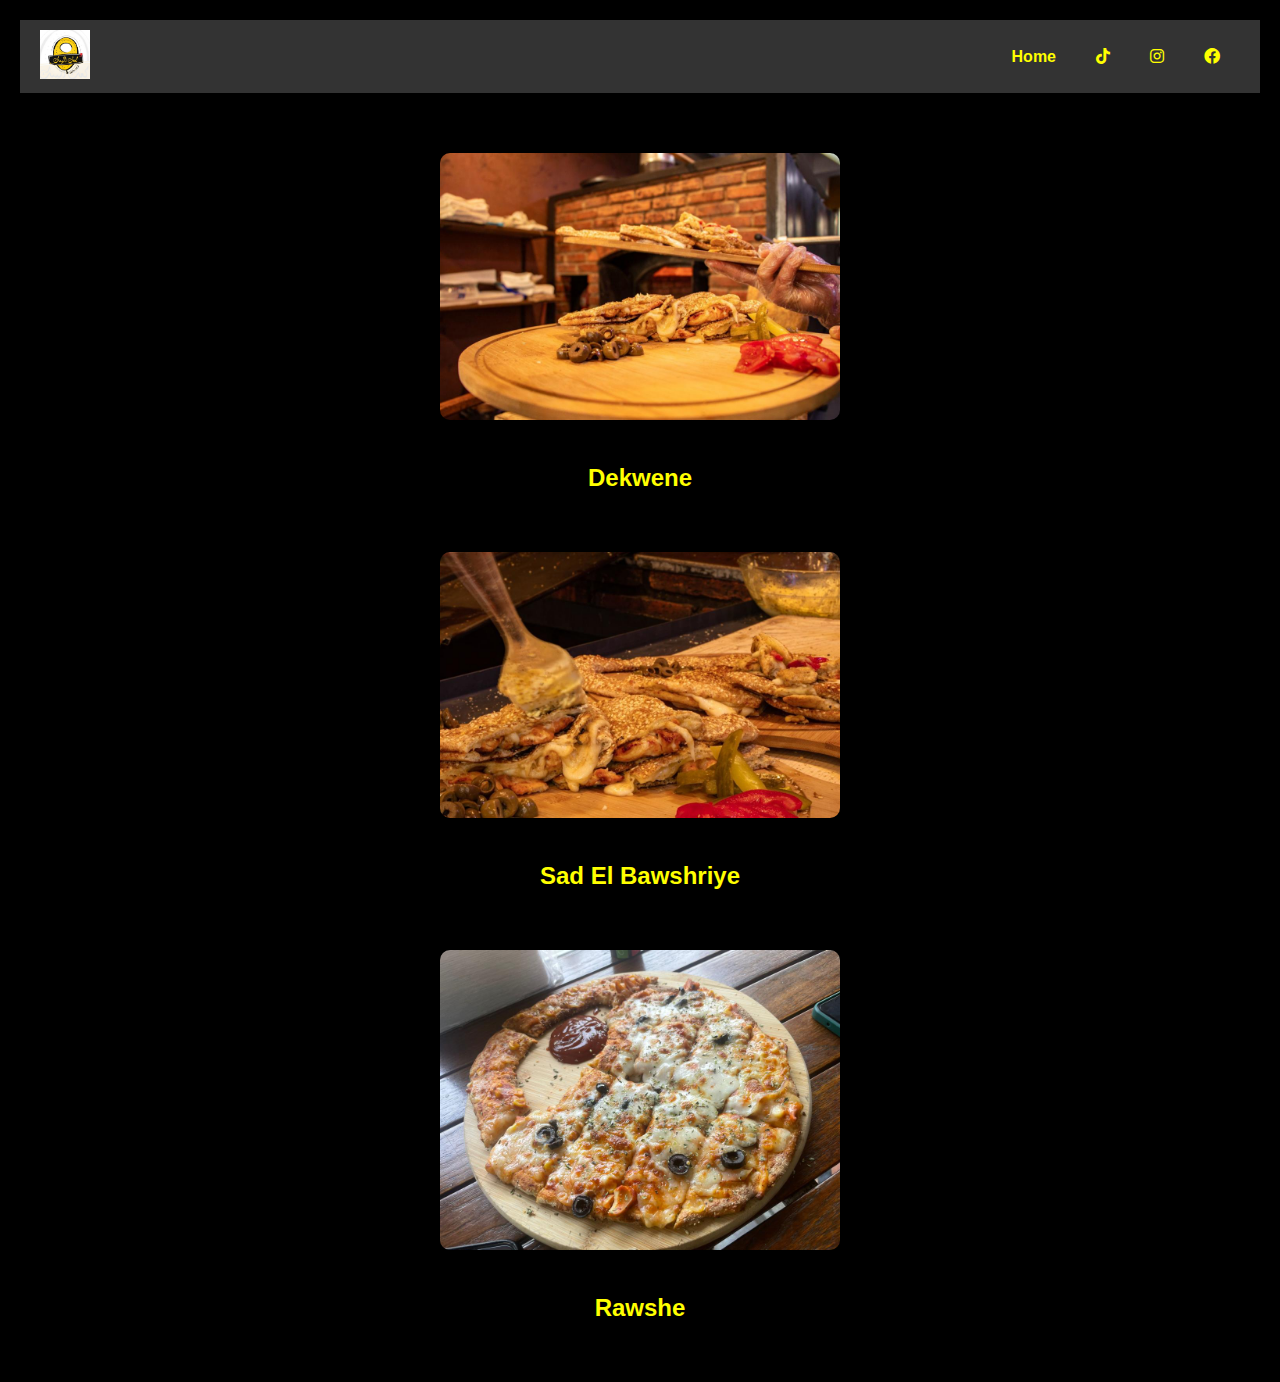
<file: index.html>
<!DOCTYPE html>
<html lang="en">

<head>
    <meta charset="UTF-8">
    <meta<head>
        <meta name="viewport" content="width=device-width, initial-scale=1.0">

        <!-- Other meta tags and stylesheets -->
        <link rel="stylesheet" href="https://cdn.jsdelivr.net/npm/@fortawesome/fontawesome-free@6.0.0/css/all.min.css" integrity="your-updated-integrity-value" crossorigin="anonymous" referrerpolicy="no-referrer" />
    </head>
     
    
  
    <link rel="stylesheet" href="styles.css">
</head>

<body>

    <header>
        <nav>
            <div class="logo">
                <img src="images/logoo.jpeg" alt="Kaak el beik Logo">
            </div>
             
            <ul>
                <li><a href="index.html">Home</a></li>
                <!-- <li><a href="about.html">About</a></li>
                <li><a href="contact.html">Contact Us</a></li> -->
                <li><a href="#" target="_blank"><i class="fab fa-tiktok"></i></a></li>
                <li><a href="https://www.instagram.com/kaak_elbeik/?igshid=OGQ5ZDc2ODk2ZA%3D%3D" target="_blank"><i class="fab fa-instagram"></i></a></li>
                <li><a href="https://www.facebook.com/profile.php?id=100088150121923&mibextid=LQQJ4d" target="_blank"><i class="fab fa-facebook"></i></a></li>
            </ul>
        </nav>
    </header>

    <main>
        <div class="branch">
            <a href="https://hndtrading007.wixstudio.io/kaake-beik">
                <img src="images/branch1.jpeg" alt="Branch 1">
                <h2>Dekwene </h2>
            </a>
        </div>

        <div class="branch">
            <a href="https://hndtrading007.wixstudio.io/kaake-beik">
                <img src="images/branch2.jpeg" alt="Branch 2">
                <h2>Sad El Bawshriye </h2>
            </a>
        </div>

        <div class="branch">
            <a href="https://hndtrading007.wixstudio.io/kaake-br2">
                <img src="images/brnch1.jpeg" alt="Branch 3">
                <h2>Rawshe</h2>
            </a>
        </div>
    </main>

</body>

</html>
</file>
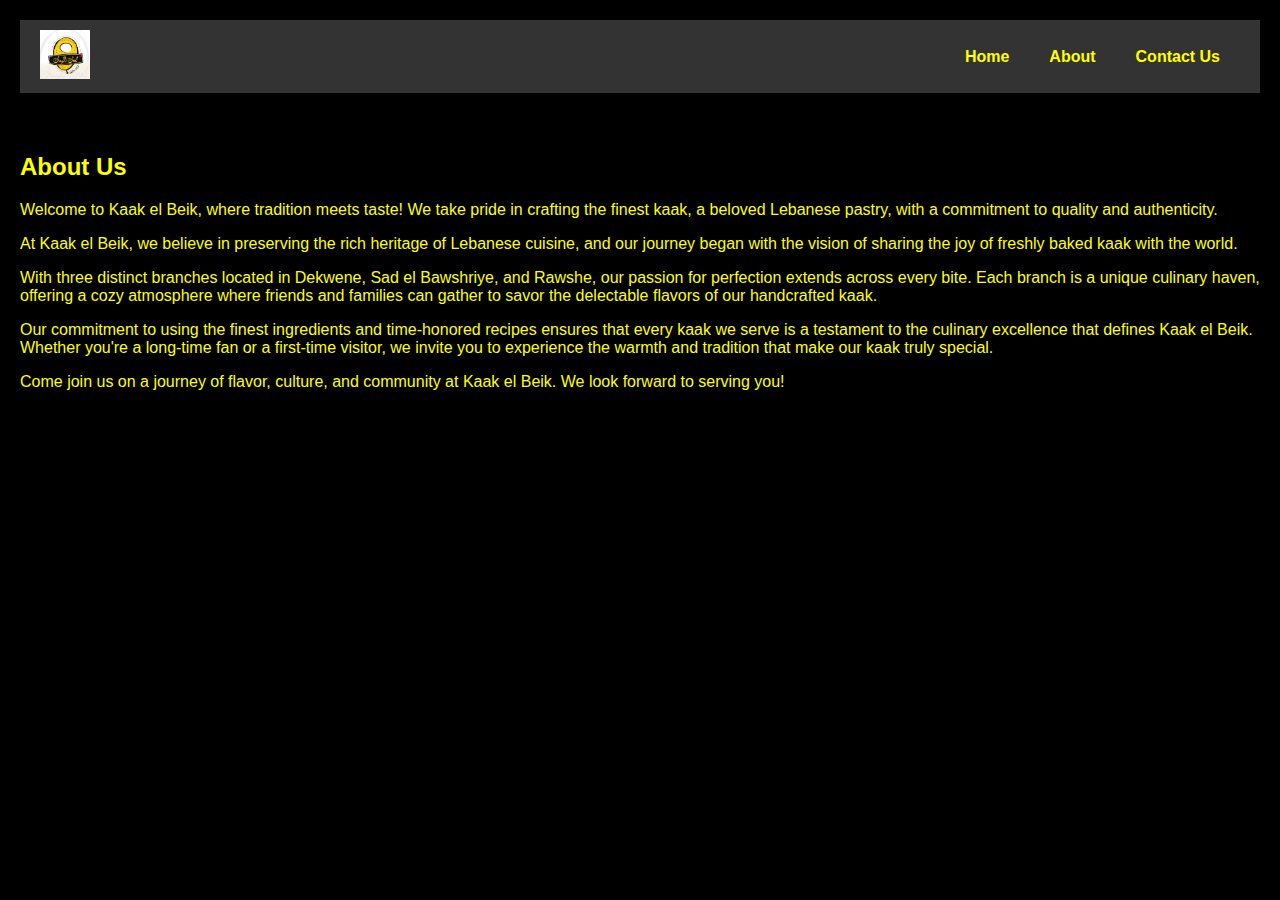
<file: about.html>
<!-- about.html -->

<!DOCTYPE html>
<html lang="en">

<head>
    <meta charset="UTF-8">
    <meta name="viewport" content="width=device-width, initial-scale=1.0">
    <link rel="stylesheet" href="styles.css">
    
</head>

<body>

    <header>
        <nav>
            <div class="logo">
                <img src="images/logoo.jpeg" alt="Kaak el Beik Logo">
            </div>
            <ul>
                <li><a href="index.html">Home</a></li>
                <li class="current"><a href="about.html">About</a></li>
               
                <li><a href="contact.html">Contact Us</a></li>
            </ul>
        </nav>
    </header>

    <main>
        <div class="about">
            <h2>About Us</h2>
            <p>Welcome to Kaak el Beik, where tradition meets taste! We take pride in crafting the finest kaak, a beloved Lebanese pastry, with a commitment to quality and authenticity.</p>
            <p>At Kaak el Beik, we believe in preserving the rich heritage of Lebanese cuisine, and our journey began with the vision of sharing the joy of freshly baked kaak with the world.</p>
            <p>With three distinct branches located in Dekwene, Sad el Bawshriye, and Rawshe, our passion for perfection extends across every bite. Each branch is a unique culinary haven, offering a cozy atmosphere where friends and families can gather to savor the delectable flavors of our handcrafted kaak.</p>
            <p>Our commitment to using the finest ingredients and time-honored recipes ensures that every kaak we serve is a testament to the culinary excellence that defines Kaak el Beik. Whether you're a long-time fan or a first-time visitor, we invite you to experience the warmth and tradition that make our kaak truly special.</p>
            <p>Come join us on a journey of flavor, culture, and community at Kaak el Beik. We look forward to serving you!</p>
        </div>
    </main>

</body>

</html>
</file>
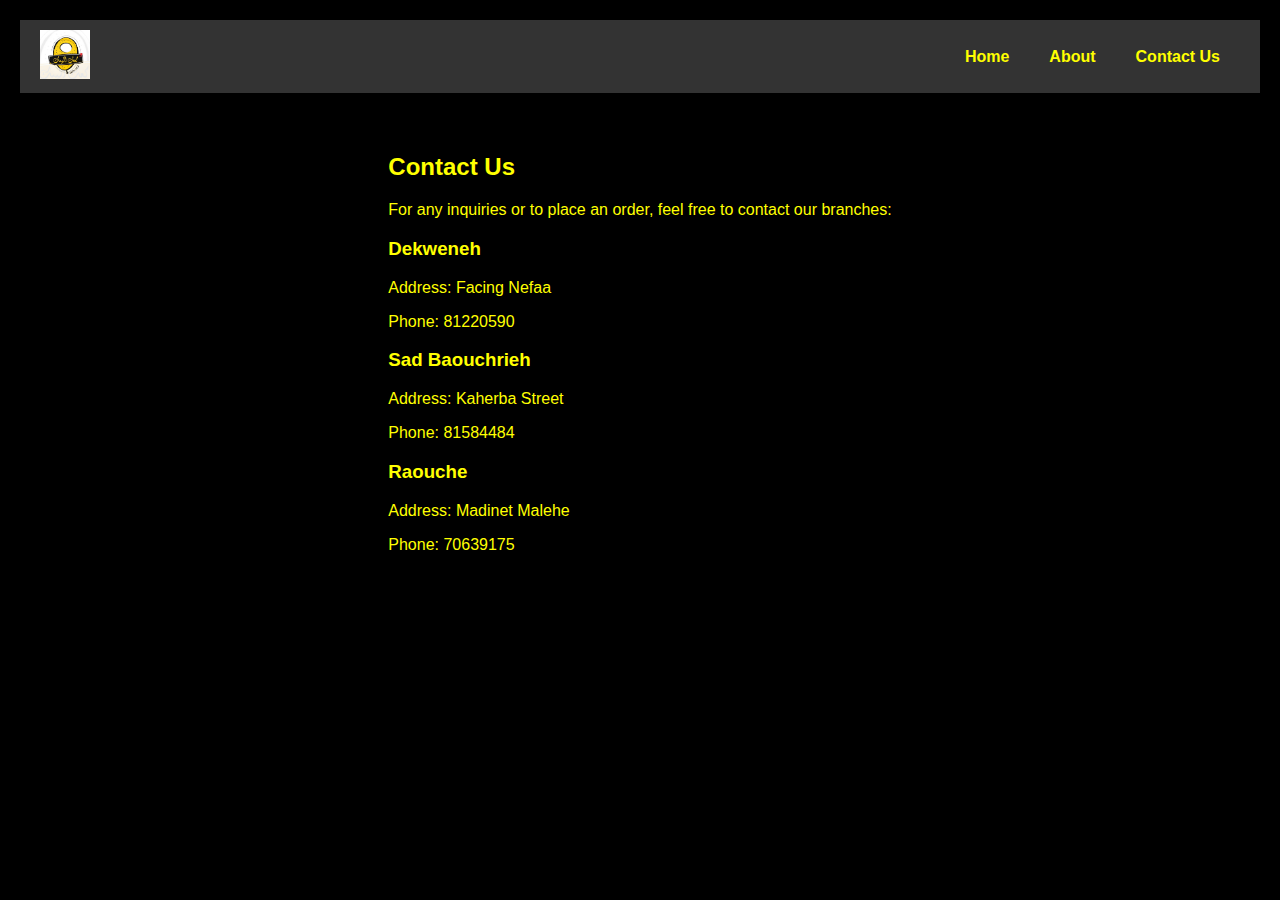
<file: contact.html>
<!-- contact.html -->

<!DOCTYPE html>
<html lang="en">

<head>
    <meta charset="UTF-8">
    <meta name="viewport" content="width=device-width, initial-scale=1.0">
    <link rel="stylesheet" href="styles.css">
  
</head>

<body>

    <header>
        <nav>
            <div class="logo">
                <img src="images/logoo.jpeg" alt="Kaak el Beik Logo">
            </div>
            <ul>
                <li><a href="index.html">Home</a></li>
                <li><a href="about.html">About</a></li>
                <li class="current"><a href="contact.html">Contact Us</a></li>
            </ul>
        </nav>
    </header>

    <main>
        <div class="contact">
            <h2>Contact Us</h2>
            <p>For any inquiries or to place an order, feel free to contact our branches:</p>

            <div class="branch-contact">
                <h3>Dekweneh</h3>
                <p>Address: Facing Nefaa</p>
                <p>Phone: 81220590</p>
            </div>

            <div class="branch-contact">
                <h3>Sad Baouchrieh</h3>
                <p>Address: Kaherba Street</p>
                <p>Phone: 81584484</p>
            </div>

            <div class="branch-contact">
                <h3>Raouche</h3>
                <p>Address: Madinet Malehe</p>
                <p>Phone: 70639175</p>
            </div>
        </div>
    </main>

</body>

</html>
</file>
<file: styles.css>
/* styles.css */

body {
    font-family: Arial, sans-serif;
    margin: 0;
    padding: 0;
    background-color: black;
    color: yellow;
}

header {
    text-align: center;
    padding: 20px;
    background-color: black;
    color: yellow;
}

nav {
    display: flex;
    justify-content: space-between; /* Add space between logo and other items */
    align-items: center;
    background-color: #333;
    padding: 10px 20px; /* Add padding to the left and right */
}

.logo img {
    width: 50px;
    height: auto;
    margin-right: 10px;
}

ul {
    list-style-type: none;
    padding: 0;
    margin: 0;
    display: flex;
    align-items: center;
}

li {
    margin: 0 20px;
}

a {
    text-decoration: none;
    color: yellow;
    font-weight: bold;
}

a:hover {
    border-bottom: 2px solid yellow;
}

main {
    display: flex;
    flex-direction: column;
    align-items: center;
    padding: 20px;
}

.branch {
    margin: 20px;
    text-align: center;
    width: 100%;
}

.branch img {
    width: 100%;
    height: auto;
    max-width: 400px;
    border-radius: 10px;
    margin-bottom: 20px;
    transition: transform 0.2s;
}

.branch img:hover {
    transform: scale(1.1);
}
</file>
